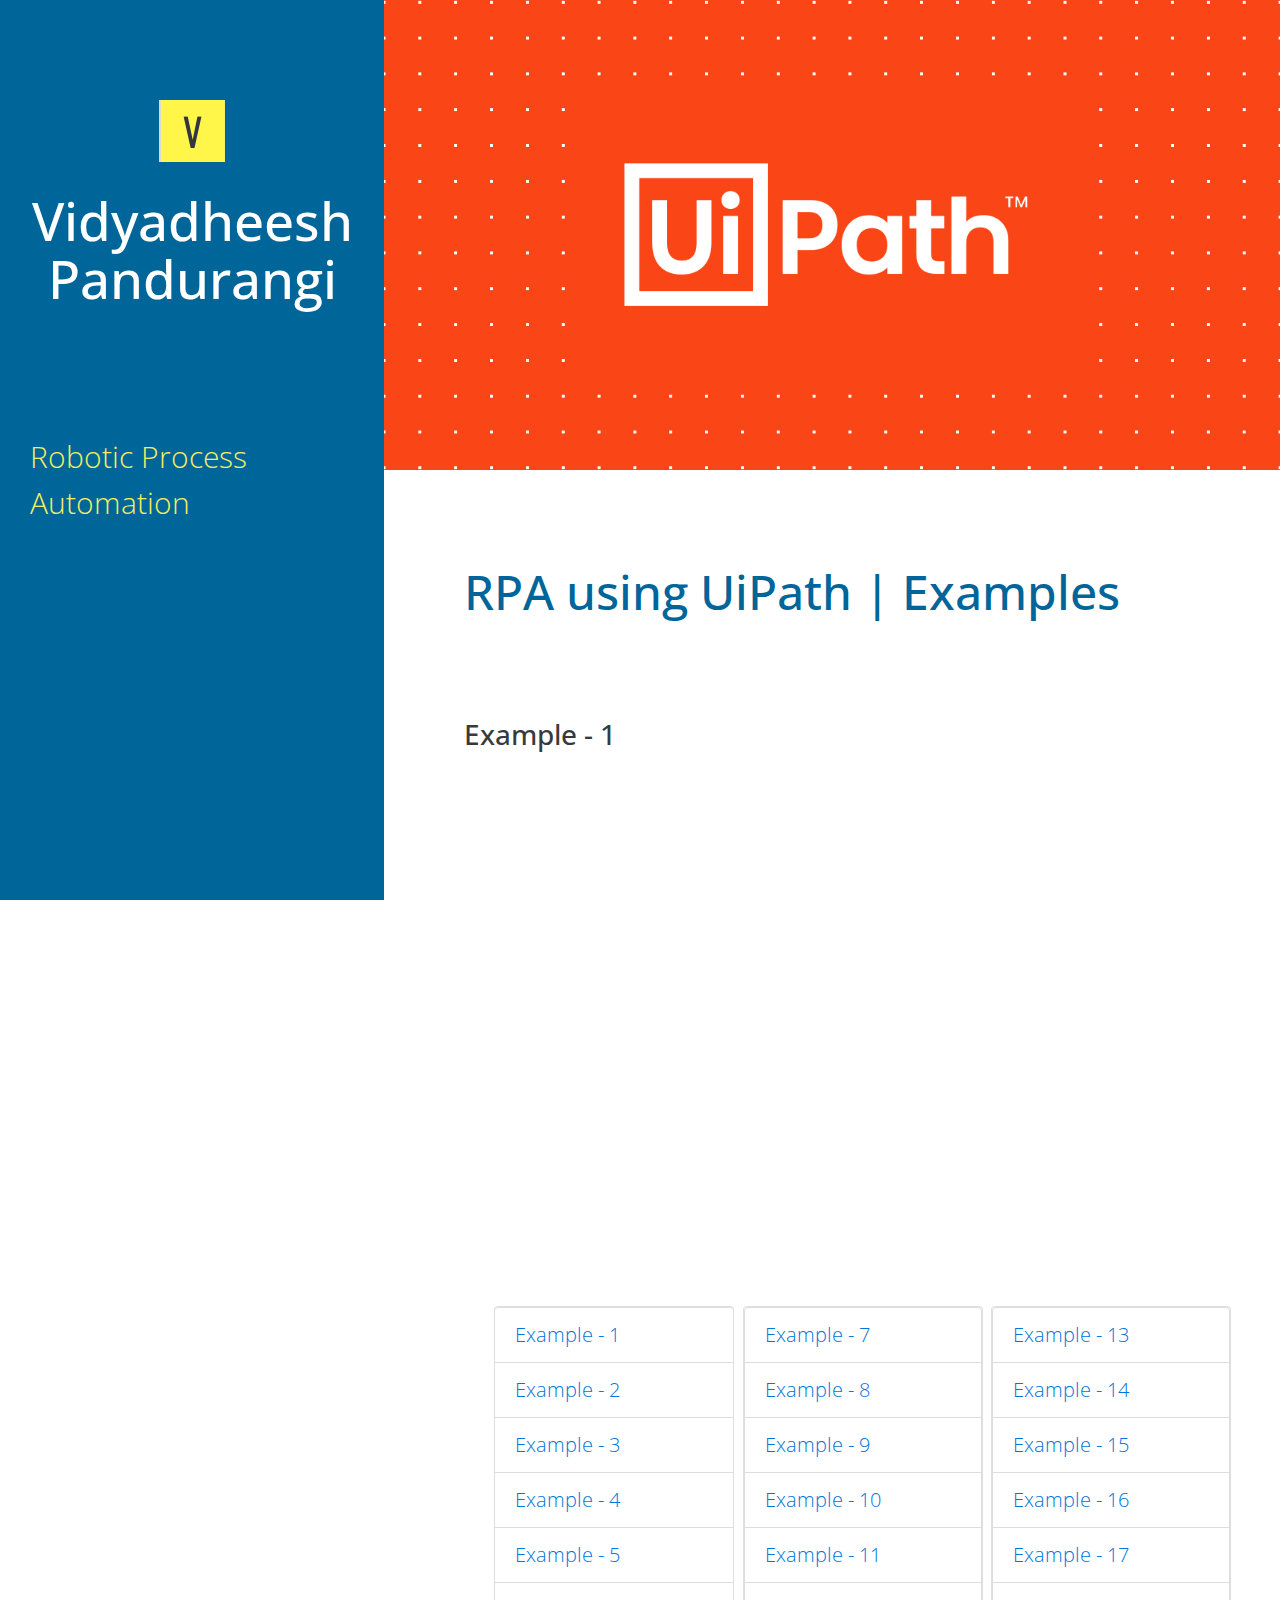
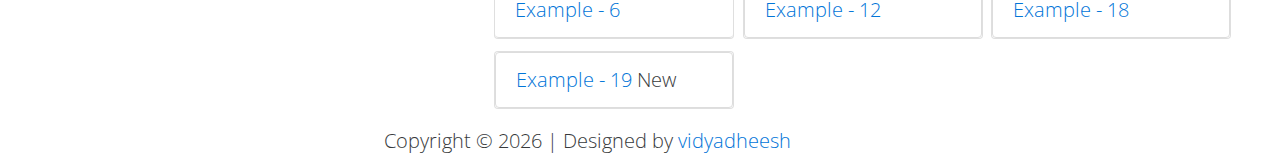
<file: rpa_video.html>
<!DOCTYPE html>
<html>
<head>
    <meta charset="utf-8">
    <meta http-equiv="X-UA-Compatible" content="IE=edge">
    <meta name="viewport" content="width=device-width, initial-scale=1">

    <title>Vidyadheesh Pandurangi</title>
<!--
Neaty HTML Template
http://www.templatemo.com/tm-501-neaty
-->
    <!-- load stylesheets -->
    <link rel="stylesheet" href="https://fonts.googleapis.com/css?family=Open+Sans:300,400">  <!-- Google web font "Open Sans" -->
    <link rel="stylesheet" href="css/bootstrap.min.css">                                      <!-- Bootstrap style -->
    <link rel="stylesheet" href="css/magnific-popup.css">                                <!-- Magnific pop up style, http://dimsemenov.com/plugins/magnific-popup/ -->
    <link rel="stylesheet" href="css/templatemo-style.css">                                   <!-- Templatemo style -->
     <link rel="shortcut icon" type="image/x-icon" href="img/favicon.ico" />
    <!-- HTML5 shim and Respond.js for IE8 support of HTML5 elements and media queries -->
    <!-- WARNING: Respond.js doesn't work if you view the page via file:// -->
        <!--[if lt IE 9]>
          <script src="https://oss.maxcdn.com/html5shiv/3.7.2/html5shiv.min.js"></script>
          <script src="https://oss.maxcdn.com/respond/1.4.2/respond.min.js"></script>
          <![endif]-->
		 <!-- Latest compiled and minified CSS -->
<!--link rel="stylesheet" href="https://maxcdn.bootstrapcdn.com/bootstrap/3.3.7/css/bootstrap.min.css" integrity="sha384-BVYiiSIFeK1dGmJRAkycuHAHRg32OmUcww7on3RYdg4Va+PmSTsz/K68vbdEjh4u" crossorigin="anonymous"-->
</head>
    <body>        
        <div class="container">
            <div class="row">
                <div class="tm-left-right-container">
                    <!-- Left column: logo and menu -->
                    <div class="tm-blue-bg tm-left-column">                        
                        <div class="tm-logo-div text-xs-center">
                            <img src="img/logo.png" alt="Logo">
                            <h1 class="tm-site-name">Vidyadheesh Pandurangi</h1>
                        </div>
                        <nav class="tm-main-nav">
                            <ul class="tm-main-nav-ul">
                                <li class="tm-nav-item">
                                    <a href="#web" class="tm-nav-item-link">Robotic Process Automation</a>
                                </li>
									
                                <!--li class="tm-nav-item">
                                    <a href="#rpa" class="tm-nav-item-link">Robotic Process Automation - RPA</a>
                                </li-->
                               
                            </ul>
                        </nav>                                         
                    </div> <!-- Left column: logo and menu -->
                    
                    <!-- Right column: content -->
                    <div class="tm-right-column">
                        <figure>
                            <img src="img/uipath.png" alt="Header image" class="img-fluid">    
                        </figure>

                        <div class="tm-content-div">
                            <!-- Welcome section -->
                            <section id="welcome" class="tm-section">
                                <header>
                                    <h2 class="tm-blue-text tm-welcome-title tm-margin-b-45">RPA using UiPath | Examples</h2>
                                </header>
							</section>
                            <section class="tm-section">
								<div class="" id="play_area">
									<h3> Example - 1</h3>
									<iframe width="800" height="440" src="https://www.youtube.com/embed/uDlmHE75Eqw" title="YouTube video player" frameborder="0" allow="accelerometer; autoplay; clipboard-write; encrypted-media; gyroscope; picture-in-picture" allowfullscreen></iframe>
								</div>
							</section>
							<div class="col-md-12">
								<div class="col-md-4">
									<div class="card" style="width: 15rem;">
									  <ul class="list-group list-group-flush">
										<li class="list-group-item explist" data-val="1" data-url="https://www.youtube.com/embed/uDlmHE75Eqw"><a href="#" class="tm-nav-item-link">Example - 1</a> <!--div class="card-body"> <p class="card-text"> Hello World example</p></div--></li>
										<li class="list-group-item explist" data-val="2" data-url="https://www.youtube.com/embed/TjlbCrTzwwc"><a href="#" class="tm-nav-item-link">Example - 2</a></li>
										<li class="list-group-item explist" data-val="3" data-url="https://www.youtube.com/embed/X3DmAT7ZekE"><a href="#" class="tm-nav-item-link">Example - 3</a></li>
										<li class="list-group-item explist" data-val="4" data-url="https://www.youtube.com/embed/5-79rk880dI"><a href="#" class="tm-nav-item-link">Example - 4</a></li>
										<li class="list-group-item explist" data-val="5" data-url="https://www.youtube.com/embed/h14U2WokPNM"><a href="#" class="tm-nav-item-link">Example - 5</a></li>
										<li class="list-group-item explist" data-val="6" data-url="https://www.youtube.com/embed/uDlmHE75Eqw"><a href="#" class="tm-nav-item-link">Example - 6</a></li>
					
									  </ul>
									</div>
								

								</div>
								<div class="col-md-4">
									<div class="card" style="width: 15rem;">
										<li class="list-group-item explist" data-val="7" data-url="https://www.youtube.com/embed/zh6Rx4Z27iI"><a href="#" class="tm-nav-item-link">Example - 7</a></li>
										<li class="list-group-item explist" data-val="8" data-url="https://www.youtube.com/embed/7wzpj9L1UWA"><a href="#" class="tm-nav-item-link">Example - 8</a></li>
										<li class="list-group-item explist" data-val="9" data-url="https://www.youtube.com/embed/3-QtmeJtOV4"><a href="#" class="tm-nav-item-link">Example - 9</a></li>
										<li class="list-group-item explist" data-val="10" data-url="https://www.youtube.com/embed/1zLrYmqc384"><a href="#" class="tm-nav-item-link">Example - 10</a></li>
										<li class="list-group-item explist" data-val="11" data-url="https://www.youtube.com/embed/wKcpIrGprTI"><a href="#" class="tm-nav-item-link">Example - 11</a></li>
										<li class="list-group-item explist" data-val="12" data-url="https://www.youtube.com/embed/7JHBVAFGivE"><a href="#" class="tm-nav-item-link">Example - 12</a></li>
										
									</div>
								</div>	
								<div class="col-md-4">
									<div class="card" style="width: 15rem;">
										<li class="list-group-item explist" data-val="13" data-url="https://www.youtube.com/embed/5BMXIT2FNFA"><a href="#" class="tm-nav-item-link">Example - 13</a></li>
										<li class="list-group-item explist" data-val="14" data-url="https://www.youtube.com/embed/RPZtNkq07aw"><a href="#" class="tm-nav-item-link">Example - 14</a></li>
										<li class="list-group-item explist" data-val="15" data-url="https://www.youtube.com/embed/hOEf7-Ln_kI"><a href="#" class="tm-nav-item-link">Example - 15</a></li>
										<li class="list-group-item explist" data-val="16" data-url="https://www.youtube.com/embed/NVTLuNLDFZs"><a href="#" class="tm-nav-item-link">Example - 16</a></li>
										<li class="list-group-item explist" data-val="17" data-url="https://www.youtube.com/embed/dB9nVoi8ixY"><a href="#" class="tm-nav-item-link">Example - 17</a></li>
										<li class="list-group-item explist" data-val="18" data-url="https://www.youtube.com/embed/GxxAbqxvP-8"><a href="#" class="tm-nav-item-link">Example - 18</a></li>
									</div>
								</div>
								<div class="col-md-4">
									<div class="card" style="width: 15rem;">
										<li class="list-group-item explist" data-val="19" data-url="https://www.youtube.com/embed/DlmU5b4GqY4"><a href="#" class="tm-nav-item-link">Example - 19 </a><span class="badge badge-pill badge-warning">New</span></li>
									</div>
								</div>								
							</div>	
						</div>
                            <!-- Second Gallery section -->     
                            <!--section id="web" class="tm-section">
                                <header><h2 class="tm-blue-text tm-section-title tm-margin-b-30">Web Termworks</h2></header>
                                <div class="tm-gallery-container tm-gallery-2">
                                    <div class="tm-img-container tm-img-container-2">
										<div class="" id="">
										<h3>Termwork<br/>Example - 1</h3>
										<iframe width="560" height="315" class="img-fluid tm-img-tn" src="https://www.youtube.com/embed/qxalPvjiw98" title="YouTube video player" frameborder="0" allowfullscreen></iframe> <!--a href="img/web.png"><img src="img/web.png" alt="Image" class="img-fluid tm-img-tn"></a>    
										</div> 
									</div>
									 <div class="tm-img-container tm-img-container-2">
										<div class="" id="">
										<h3>Termwork<br/>Example - 2 | Part:1</h3>
										<iframe width="560" height="315" class="img-fluid tm-img-tn" src="https://www.youtube.com/embed/kk-i9bYXtvI" title="YouTube video player" frameborder="0" allow="accelerometer; autoplay; clipboard-write; encrypted-media; gyroscope; picture-in-picture" allowfullscreen></iframe><!--a href="img/web.png"><img src="img/web.png" alt="Image" class="img-fluid tm-img-tn"></a>    
										</div> 
									</div>
									<div class="tm-img-container tm-img-container-2">
										<div class="" id="">
										<h3>Termwork<br/>Example - 2 | Part:2</h3> 
										<iframe width="560" height="315" class="img-fluid tm-img-tn" src="https://www.youtube.com/embed/FgQ5AcifQWY" title="YouTube video player" frameborder="0" allow="accelerometer; autoplay; clipboard-write; encrypted-media; gyroscope; picture-in-picture" allowfullscreen></iframe></div> 
									</div>
									<div class="tm-img-container tm-img-container-2">
										<div class="" id="">
										<h3>Termwork<br/>Example - 3</h3>
										<iframe width="560" height="315" class="img-fluid tm-img-tn" src="https://www.youtube.com/embed/tSkcoiQLGzg" title="YouTube video player" frameborder="0" allow="accelerometer; autoplay; clipboard-write; encrypted-media; gyroscope; picture-in-picture" allowfullscreen></iframe></div> 
									</div>
									<div class="tm-img-container tm-img-container-2">
										<div class="" id="">
										<h3>Termwork<br/>Example - 6</h3>
										<iframe width="560" height="315" class="img-fluid tm-img-tn" src="https://www.youtube.com/embed/RB_cW2g9e9Q" title="YouTube video player" frameborder="0" allow="accelerometer; autoplay; clipboard-write; encrypted-media; gyroscope; picture-in-picture" allowfullscreen></iframe></div> 
									</div>
									<div class="tm-img-container tm-img-container-2">
										<div class="" id="">
										<h3>Termwork<br/>Example - 7</h3>
										<iframe width="560" height="315" class="img-fluid tm-img-tn" src="https://www.youtube.com/embed/3yFpusE3fuA" title="YouTube video player" frameborder="0" allow="accelerometer; autoplay; clipboard-write; encrypted-media; gyroscope; picture-in-picture" allowfullscreen></iframe></div> 
									</div>
									<div class="tm-img-container tm-img-container-2">
										<div class="" id="">
										<h3>Termwork<br/>Example - 8</h3>
										<iframe width="560" height="315" class="img-fluid tm-img-tn" src="https://www.youtube.com/embed/3Go3B57-LGQ" title="YouTube video player" frameborder="0" allow="accelerometer; autoplay; clipboard-write; encrypted-media; gyroscope; picture-in-picture" allowfullscreen></iframe></div> 
									</div>
			
                                    
                                    <!--div class="tm-img-container tm-img-container-2">
                                        <a href="img/neaty-10.jpg"><img src="img/neaty-10.jpg" alt="Image" class="img-fluid tm-img-tn"></a>    
                                    </div>                                    
                                </div>
                            </section-->
                            <footer>
                                <p class="tm-copyright-p">Copyright &copy; <span class="tm-current-year">2021</span>
                                
                                | Designed by <a href="#" target="_parent">vidyadheesh</a></p>
                            </footer>
                        </div>  
                        
                    </div> <!-- Right column: content -->
                </div>
            </div> <!-- row -->
        </div> <!-- container -->
                
        <!-- load JS files -->
        <script src="js/jquery-1.11.3.min.js"></script>             <!-- jQuery (https://jquery.com/download/) -->
        <script src="js/jquery.magnific-popup.min.js"></script>     <!-- Magnific pop-up (http://dimsemenov.com/plugins/magnific-popup/) -->
        <script src="js/jquery.singlePageNav.min.js"></script>      <!-- Single Page Nav (https://github.com/ChrisWojcik/single-page-nav) -->
        <!-- Latest compiled and minified JavaScript -->
		<script src="https://maxcdn.bootstrapcdn.com/bootstrap/3.3.7/js/bootstrap.min.js" integrity="sha384-Tc5IQib027qvyjSMfHjOMaLkfuWVxZxUPnCJA7l2mCWNIpG9mGCD8wGNIcPD7Txa" crossorigin="anonymous"></script>
		<script>     
       
            $(document).ready(function(){

                // Single page nav
                $('.tm-main-nav').singlePageNav({
                    'currentClass' : "active",
                    offset : 20
                });

                // Magnific pop up
                $('.tm-gallery-1').magnificPopup({
                  delegate: 'a', // child items selector, by clicking on it popup will open
                  type: 'image',
                  gallery: {enabled:true}
                  // other options
                }); 

                $('.tm-gallery-2').magnificPopup({
                  delegate: 'a', // child items selector, by clicking on it popup will open
                  type: 'image',
                  gallery: {enabled:true}
                  // other options
                }); 

                $('.tm-gallery-3').magnificPopup({
                  delegate: 'a', // child items selector, by clicking on it popup will open
                  type: 'image',
                  gallery: {enabled:true}
                  // other options
                }); 

                $('.tm-current-year').text(new Date().getFullYear());

				$(document).on('click','.explist',function(e){
					//e.preventD
					var current_id = $(this).data("val");
					
					var header = '<h3>Example - '+current_id+'</h3>';
					var url = $(this).data("url");
					//alert(url);
					$('#play_area').html(header+'<iframe width="800" height="440" src="'+url+'" title="YouTube video player" frameborder="0" allow="accelerometer; autoplay; clipboard-write; encrypted-media; gyroscope; picture-in-picture" allowfullscreen></iframe>');
				});                
            });
        </script>             
</body>
</html>
</file>
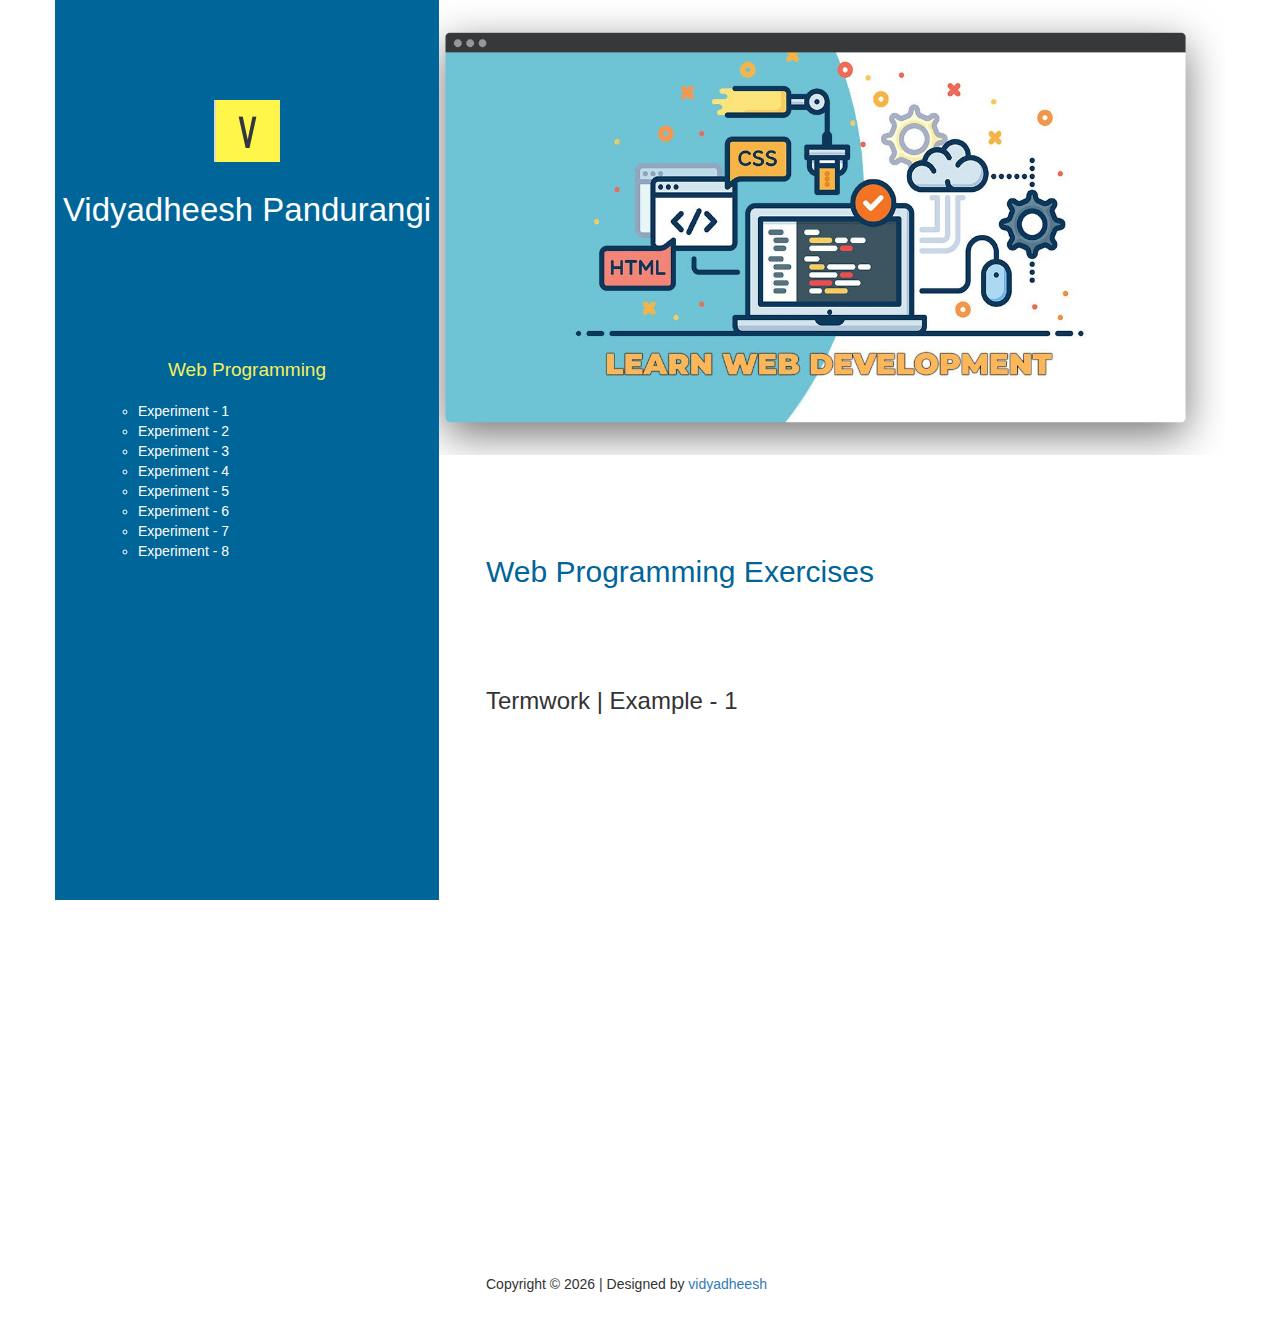
<file: web_video.html>
<!DOCTYPE html>
<html>
<head>
    <meta charset="utf-8">
    <meta http-equiv="X-UA-Compatible" content="IE=edge">
    <meta name="viewport" content="width=device-width, initial-scale=1">

    <title>Vidyadheesh Pandurangi</title>
<!--
Neaty HTML Template
http://www.templatemo.com/tm-501-neaty
-->
    <!-- load stylesheets -->
    <link rel="stylesheet" href="https://fonts.googleapis.com/css?family=Open+Sans:300,400">  <!-- Google web font "Open Sans" -->
    <link rel="stylesheet" href="css/bootstrap.min.css">                                      <!-- Bootstrap style -->
    <link rel="stylesheet" href="css/magnific-popup.css">                                <!-- Magnific pop up style, http://dimsemenov.com/plugins/magnific-popup/ -->
    <link rel="stylesheet" href="css/templatemo-style.css">                                   <!-- Templatemo style -->
     <link rel="shortcut icon" type="image/x-icon" href="img/favicon.ico" />
    <!-- HTML5 shim and Respond.js for IE8 support of HTML5 elements and media queries -->
    <!-- WARNING: Respond.js doesn't work if you view the page via file:// -->
        <!--[if lt IE 9]>
          <script src="https://oss.maxcdn.com/html5shiv/3.7.2/html5shiv.min.js"></script>
          <script src="https://oss.maxcdn.com/respond/1.4.2/respond.min.js"></script>
          <![endif]-->
		  <link rel="stylesheet" href="https://maxcdn.bootstrapcdn.com/bootstrap/3.3.7/css/bootstrap.min.css" integrity="sha384-BVYiiSIFeK1dGmJRAkycuHAHRg32OmUcww7on3RYdg4Va+PmSTsz/K68vbdEjh4u" crossorigin="anonymous">

</head>
    <body>        
        <div class="container">
            <div class="row">
                <div class="tm-left-right-container">
                    <!-- Left column: logo and menu -->
                    <div class="tm-blue-bg tm-left-column">                        
                        <div class="tm-logo-div text-xs-center">
                            <img src="img/logo.png" alt="Logo">
                            <h1 class="tm-site-name">Vidyadheesh Pandurangi</h1>
                        </div>
                        <nav class="tm-main-nav">
                            <ul class="tm-main-nav-ul">
                                <li class="tm-nav-item">
                                    <a href="#web" class="tm-nav-item-link">Web Programming</a>
                                </li>
									<ul class="tm-main-nav-ul">
										<li class="explist" data-val="1" data-url="https://www.youtube.com/embed/qxalPvjiw98"><a href="#" class="tm-nav-item-link">Experiment - 1</a></li>
										<li class="explist" data-val="2" data-url="https://www.youtube.com/embed/FgQ5AcifQWY"><a href="#" class="tm-nav-item-link">Experiment - 2</a></li>
										<li class="explist" data-val="3" data-url="https://www.youtube.com/embed/tSkcoiQLGzg"><a href="#" class="tm-nav-item-link">Experiment - 3</a></li>
										<li class="explist" data-val="4" data-url="https://www.youtube.com/embed/qxalPvjiw98"><a href="#" class="tm-nav-item-link">Experiment - 4</a></li>
										<li class="explist" data-val="5" data-url="https://www.youtube.com/embed/qxalPvjiw98"><a href="#" class="tm-nav-item-link">Experiment - 5</a></li>
										<li class="explist" data-val="6" data-url="https://www.youtube.com/embed/RB_cW2g9e9Q"><a href="#" class="tm-nav-item-link">Experiment - 6</a></li>
										<li class="explist" data-val="7" data-url="https://www.youtube.com/embed/3yFpusE3fuA"><a href="#" class="tm-nav-item-link">Experiment - 7</a></li>
										<li class="explist" data-val="8" data-url="https://www.youtube.com/embed/3Go3B57-LGQ"><a href="#" class="tm-nav-item-link">Experiment - 8</a></li>
									</ul>
                                <!--li class="tm-nav-item">
                                    <a href="#rpa" class="tm-nav-item-link">Robotic Process Automation - RPA</a>
                                </li-->
                               
                            </ul>
                        </nav>                                         
                    </div> <!-- Left column: logo and menu -->
                    
                    <!-- Right column: content -->
                    <div class="tm-right-column">
                        <figure>
                            <img src="img/web.png" alt="Header image" class="img-fluid">    
                        </figure>

                        <div class="tm-content-div">
                            <!-- Welcome section -->
                            <section id="welcome" class="tm-section">
                                <header>
                                    <h2 class="tm-blue-text tm-welcome-title tm-margin-b-45">Web Programming Exercises</h2>
                                </header>
							</section>
                            <section class="tm-section">
								<div class="" id="play_area">
									<h3>Termwork | Example - 1</h3>
									<iframe width="800" height="440" src="https://www.youtube.com/embed/qxalPvjiw98" title="YouTube video player" frameborder="0" allow="accelerometer; autoplay; clipboard-write; encrypted-media; gyroscope; picture-in-picture" allowfullscreen></iframe>
								</div>
							</section>
                            <!-- Second Gallery section -->     
                            <!--section id="web" class="tm-section">
                                <header><h2 class="tm-blue-text tm-section-title tm-margin-b-30">Web Termworks</h2></header>
                                <div class="tm-gallery-container tm-gallery-2">
                                    <div class="tm-img-container tm-img-container-2">
										<div class="" id="">
										<h3>Termwork<br/>Example - 1</h3>
										<iframe width="560" height="315" class="img-fluid tm-img-tn" src="https://www.youtube.com/embed/qxalPvjiw98" title="YouTube video player" frameborder="0" allowfullscreen></iframe> <!--a href="img/web.png"><img src="img/web.png" alt="Image" class="img-fluid tm-img-tn"></a>    
										</div> 
									</div>
									 <div class="tm-img-container tm-img-container-2">
										<div class="" id="">
										<h3>Termwork<br/>Example - 2 | Part:1</h3>
										<iframe width="560" height="315" class="img-fluid tm-img-tn" src="https://www.youtube.com/embed/kk-i9bYXtvI" title="YouTube video player" frameborder="0" allow="accelerometer; autoplay; clipboard-write; encrypted-media; gyroscope; picture-in-picture" allowfullscreen></iframe><!--a href="img/web.png"><img src="img/web.png" alt="Image" class="img-fluid tm-img-tn"></a>    
										</div> 
									</div>
									<div class="tm-img-container tm-img-container-2">
										<div class="" id="">
										<h3>Termwork<br/>Example - 2 | Part:2</h3> 
										<iframe width="560" height="315" class="img-fluid tm-img-tn" src="https://www.youtube.com/embed/FgQ5AcifQWY" title="YouTube video player" frameborder="0" allow="accelerometer; autoplay; clipboard-write; encrypted-media; gyroscope; picture-in-picture" allowfullscreen></iframe></div> 
									</div>
									<div class="tm-img-container tm-img-container-2">
										<div class="" id="">
										<h3>Termwork<br/>Example - 3</h3>
										<iframe width="560" height="315" class="img-fluid tm-img-tn" src="https://www.youtube.com/embed/tSkcoiQLGzg" title="YouTube video player" frameborder="0" allow="accelerometer; autoplay; clipboard-write; encrypted-media; gyroscope; picture-in-picture" allowfullscreen></iframe></div> 
									</div>
									<div class="tm-img-container tm-img-container-2">
										<div class="" id="">
										<h3>Termwork<br/>Example - 6</h3>
										<iframe width="560" height="315" class="img-fluid tm-img-tn" src="https://www.youtube.com/embed/RB_cW2g9e9Q" title="YouTube video player" frameborder="0" allow="accelerometer; autoplay; clipboard-write; encrypted-media; gyroscope; picture-in-picture" allowfullscreen></iframe></div> 
									</div>
									<div class="tm-img-container tm-img-container-2">
										<div class="" id="">
										<h3>Termwork<br/>Example - 7</h3>
										<iframe width="560" height="315" class="img-fluid tm-img-tn" src="https://www.youtube.com/embed/3yFpusE3fuA" title="YouTube video player" frameborder="0" allow="accelerometer; autoplay; clipboard-write; encrypted-media; gyroscope; picture-in-picture" allowfullscreen></iframe></div> 
									</div>
									<div class="tm-img-container tm-img-container-2">
										<div class="" id="">
										<h3>Termwork<br/>Example - 8</h3>
										<iframe width="560" height="315" class="img-fluid tm-img-tn" src="https://www.youtube.com/embed/3Go3B57-LGQ" title="YouTube video player" frameborder="0" allow="accelerometer; autoplay; clipboard-write; encrypted-media; gyroscope; picture-in-picture" allowfullscreen></iframe></div> 
									</div>
			
                                    
                                    <!--div class="tm-img-container tm-img-container-2">
                                        <a href="img/neaty-10.jpg"><img src="img/neaty-10.jpg" alt="Image" class="img-fluid tm-img-tn"></a>    
                                    </div>                                    
                                </div>
                            </section-->

    
                            <footer>
                                <p class="tm-copyright-p">Copyright &copy; <span class="tm-current-year">2021</span>
                                
                                | Designed by <a href="#" target="_parent">vidyadheesh</a></p>
                            </footer>
                        </div>  
                        
                    </div> <!-- Right column: content -->
                </div>
            </div> <!-- row -->
        </div> <!-- container -->
                
        <!-- load JS files -->
        <script src="js/jquery-1.11.3.min.js"></script>             <!-- jQuery (https://jquery.com/download/) -->
        <script src="js/jquery.magnific-popup.min.js"></script>     <!-- Magnific pop-up (http://dimsemenov.com/plugins/magnific-popup/) -->
        <script src="js/jquery.singlePageNav.min.js"></script>      <!-- Single Page Nav (https://github.com/ChrisWojcik/single-page-nav) -->
        <!-- Latest compiled and minified JavaScript -->
<script src="https://maxcdn.bootstrapcdn.com/bootstrap/3.3.7/js/bootstrap.min.js" integrity="sha384-Tc5IQib027qvyjSMfHjOMaLkfuWVxZxUPnCJA7l2mCWNIpG9mGCD8wGNIcPD7Txa" crossorigin="anonymous"></script>
<script>     
       
            $(document).ready(function(){

                // Single page nav
                $('.tm-main-nav').singlePageNav({
                    'currentClass' : "active",
                    offset : 20
                });

                // Magnific pop up
                $('.tm-gallery-1').magnificPopup({
                  delegate: 'a', // child items selector, by clicking on it popup will open
                  type: 'image',
                  gallery: {enabled:true}
                  // other options
                }); 

                $('.tm-gallery-2').magnificPopup({
                  delegate: 'a', // child items selector, by clicking on it popup will open
                  type: 'image',
                  gallery: {enabled:true}
                  // other options
                }); 

                $('.tm-gallery-3').magnificPopup({
                  delegate: 'a', // child items selector, by clicking on it popup will open
                  type: 'image',
                  gallery: {enabled:true}
                  // other options
                }); 

                $('.tm-current-year').text(new Date().getFullYear());

				$(document).on('click','.explist',function(e){
					//e.preventD
					var current_id = $(this).data("val");
					
					var header = '<h3>Termwork | Example - '+current_id+'</h3>';
					var url = $(this).data("url");
					//alert(url);
					$('#play_area').html(header+'<iframe width="800" height="440" src="'+url+'" title="YouTube video player" frameborder="0" allow="accelerometer; autoplay; clipboard-write; encrypted-media; gyroscope; picture-in-picture" allowfullscreen></iframe>');
				});                
            });
        </script>             
</body>
</html>
</file>
<file: css/templatemo-style.css>
/*

Neaty HTML Template

http://www.templatemo.com/tm-501-neaty

*/
body {
	font-family: 'Open Sans', Helvetica, Arial, sans-serif;
	font-size: 20px;
	font-weight: 300;
	overflow-x: hidden;
}

a, button { transition: all 0.3s ease; }
a:hover,
a:focus {
	text-decoration: none;
	outline: none;
}

.row { display: block; }
.tm-left-right-container { width: 100%; }

.tm-blue-bg {
	background-color: #006599;
	color: white;
}

.tm-blue-text {	color: #006599; }
.tm-blue-bg a {	color: white; }

.tm-site-name {
	font-size: 4rem;
	margin-top: 20px;
}

.tm-logo-div { 
	padding-top: 40px; 
	padding-bottom: 40px;
}

.tm-main-nav { display: none; }

.tm-main-nav-ul {
	display: inline-block;
	padding-left: 0;
}

.tm-section { margin-bottom: 60px; }
.tm-welcome-title {	font-size: 2.4rem; }
.tm-section-title {	font-size: 2.2rem; }
.tm-content-div { padding: 40px; }
.tm-margin-b-45 { margin-bottom: 45px; }
.tm-margin-b-30 { margin-bottom: 30px; }
p { line-height: 2; }

.tm-button {
	background-color: #006599;
	border: none;
	color: white;
	cursor: pointer;
	display: inline-block;
	font-size: 1.4rem;	
	padding: 18px 35px;
}

.tm-button-wide { padding: 18px 40px; }

.tm-button:hover,
.tm-button:active,
.tm-button:focus {
	background-color: #2790c6;
	color: white;
}

.tm-nav-item:hover a,
.tm-nav-item:active a,
.tm-nav-item:focus a,
.tm-nav-item-link.active {
	color: #f4ef5e;
}

.tm-about-img-container { margin-top: 50px; }

.tm-gallery-container {
	overflow: auto;
	margin-left: -5px;
	margin-right: -5px;
}

.tm-img-container {	float: left; }

.tm-img-container-1,
.tm-img-container-2,
.tm-img-container-3 { 
	margin-bottom: 10px;
	width: 50%; 
}

.tm-img-tn {
	padding-left: 5px;
	padding-right: 5px;
}

.tm-img-tn {
	display: block;
	margin: 0 auto;
}

.tm-contact-right { margin-top: 40px; }

.form-control {
	border-color: #0a6697;
	border-radius: 0;
	color: #4286ab;
	font-family: 'Open Sans', Helvetica, Arial, sans-serif;
	font-size: 1.3rem;
}

input::-webkit-input-placeholder,
textarea::-webkit-input-placeholder {
	color: #4286ab !important;
}
 
input:-moz-placeholder,
textarea:-moz-placeholder { /* Firefox 18- */
	color: #4286ab !important;  
}
 
input::-moz-placeholder,
textarea::-moz-placeholder {  /* Firefox 19+ */
	color: #4286ab !important;  
}
 
input:-ms-input-placeholder,
textarea:-ms-input-placeholder {  
	color: #4286ab !important;  
}

.tm-contact-right {	padding-left: 15px; }
.tm-copyright-p { margin-bottom: 0; }

/* Media Queries */
@media (min-width: 576px) {
	.container { width: 100%; }
	.tm-site-name { margin-top: 35px; }
	.tm-welcome-title { font-size: 3rem; }
	.tm-img-container-1 { width: 20%; }
	.tm-img-container-2 { width: 33.3334%; }
	.tm-img-container-3 { width: 25%; }
}

@media (min-width: 768px) {
	.tm-about-img-container { margin-top: 0; }
}

@media (min-width: 992px) {
	.tm-main-nav {
		display: flex;
		justify-content: center;
	}

	.tm-left-column { 
		position: fixed; 
		height: 100%;
	}

	.container { width: 100%; }
	.tm-left-column { width: 30%; }

	.tm-right-column {
		float: right;
		width: 70%;
	}

	.tm-nav-item {
		cursor: pointer;
		font-size: 1.5rem;
		list-style: none;
		padding: 18px 30px;
		transition: all 0.3s ease;
	}

	.tm-site-name {
	    font-size: 3.3rem;
	    margin-top: 30px;
	}

	.tm-logo-div {
	    padding-top: 50px;
	    padding-bottom: 50px;
	}

	.tm-section { margin-bottom: 100px; }

	.tm-content-div { padding: 80px 40px 30px 80px;	}

	.tm-img-container-1 {
		margin-bottom: 10px;
		width: 33.3334%;
	}

	.tm-img-container-2 {
		margin-bottom: 10px;
		width: 50%;
	}

	.tm-img-container-3 {
		margin-bottom: 10px;
		width: 33.3333%;
	}

	.tm-contact-right { margin-top: 0; }
}

@media (min-width: 1200px) {		
	.container { width: 100%; }	
	.tm-button-wide { padding: 18px 68px; }
	.tm-img-container-1 { width: 20%; }
	.tm-img-container-2 { width: 33.3333%; }
	.tm-img-container-3 { width: 25%; }
	.tm-contact-right { padding-left: 42px; }
}

@media (min-width: 1500px) {	
	.container { width: 100%; }
	p { margin-bottom: 30px; }

	.tm-gallery-container {
		overflow: auto;
		margin-left: -10px;
		margin-right: -10px;
	}

	.tm-img-tn {
		padding-left: 10px;
		padding-right: 10px;
	}
}

@media (min-width: 1800px) {
	.container,
	.tm-left-right-container {
	    width: 100%;
	}

	p { margin-bottom: 36px; }

	.tm-gallery-container {
		overflow: auto;
		margin-left: -10px;
		margin-right: -10px;
	}

	.tm-img-container-1 { width: 20%; }

	.tm-img-tn {
		padding-left: 10px;
		padding-right: 10px;
	}
}

@media (max-height: 860px) {
	.tm-logo-div {
	    padding-top: 45px;
	    padding-bottom: 20px;
	}

	.tm-nav-item { font-size: 1.4rem; }

	.tm-site-name {
		font-size: 2.4rem;
		margin-top: 10px;
	}
}

@media (min-height: 859px) {
	.tm-logo-div {
	    padding-top: 100px;
	    padding-bottom: 100px;
	}

	.tm-nav-item { font-size: 1.9rem; }
}
</file>
